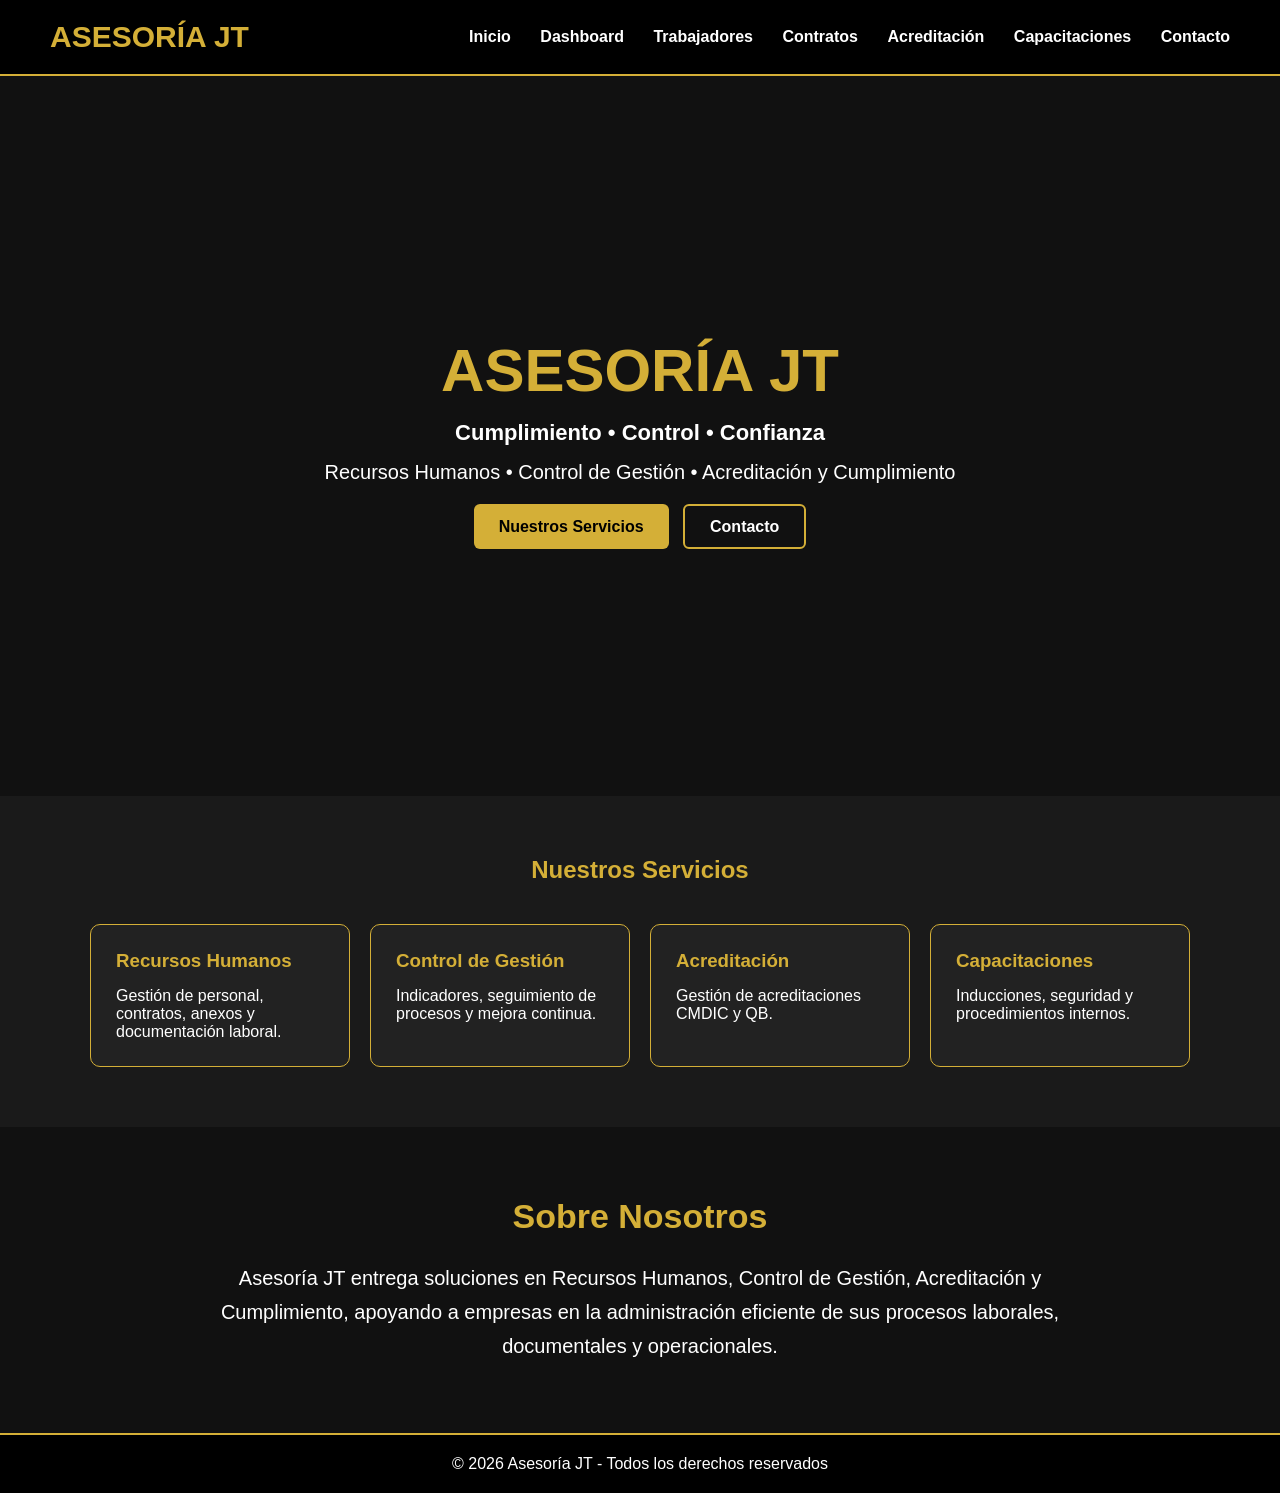
<file: index.html>
<!DOCTYPE html>
<html lang="es">
<head>
<meta charset="UTF-8">
<meta name="viewport" content="width=device-width, initial-scale=1.0">
<title>Asesoría JT</title>

<style>
*{
margin:0;
padding:0;
box-sizing:border-box;
font-family:Arial, sans-serif;
}

body{
background:#111;
color:white;
}

header{
background:#000;
padding:20px 50px;
display:flex;
justify-content:space-between;
align-items:center;
border-bottom:2px solid #d4af37;
}

.logo{
font-size:30px;
font-weight:bold;
color:#d4af37;
}

nav a{
color:white;
text-decoration:none;
margin-left:25px;
font-weight:bold;
}

nav a:hover{
color:#d4af37;
}

.hero{
height:80vh;
display:flex;
flex-direction:column;
justify-content:center;
align-items:center;
text-align:center;
padding:20px;
}

.hero h1{
font-size:60px;
color:#d4af37;
margin-bottom:15px;
}

.hero h2{
font-size:22px;
margin-bottom:10px;
}

.hero p{
font-size:20px;
max-width:900px;
line-height:1.6;
}

.servicios{
background:#1a1a1a;
padding:60px 30px;
}

.servicios h2{
text-align:center;
color:#d4af37;
margin-bottom:40px;
}

.cards{
display:flex;
flex-wrap:wrap;
justify-content:center;
gap:20px;
}

.card{
background:#222;
padding:25px;
width:260px;
border-radius:10px;
border:1px solid #d4af37;
}

.card h3{
color:#d4af37;
margin-bottom:15px;
}

footer{
background:#000;
padding:20px;
text-align:center;
border-top:2px solid #d4af37;
}
</style>
</head>

<body>

<header>
<div class="logo">ASESORÍA JT</div>

<nav>
<a href="index.html">Inicio</a>
<a href="dashboard.html">Dashboard</a>
<a href="trabajadores.html">Trabajadores</a>
<a href="contratos.html">Contratos</a>
<a href="acreditacion.html">Acreditación</a>
<a href="capacitaciones.html">Capacitaciones</a>
<a href="#">Contacto</a>
</nav>
</header>

<section class="hero">
<h1>ASESORÍA JT</h1>

<h2>Cumplimiento • Control • Confianza</h2>

<p>
Recursos Humanos • Control de Gestión • Acreditación y Cumplimiento
</p>

<div style="margin-top:30px;">
<a href="#servicios" style="background:#d4af37;color:#000;padding:14px 25px;border-radius:6px;text-decoration:none;font-weight:bold;margin-right:10px;">Nuestros Servicios</a>
<a href="#contacto" style="border:2px solid #d4af37;color:#fff;padding:12px 25px;border-radius:6px;text-decoration:none;font-weight:bold;">Contacto</a>
</div>
  
</section>

<section id="servicios" class="servicios">

<h2>Nuestros Servicios</h2>

<div class="cards">

<div class="card">
<h3>Recursos Humanos</h3>
<p>Gestión de personal, contratos, anexos y documentación laboral.</p>
</div>

<div class="card">
<h3>Control de Gestión</h3>
<p>Indicadores, seguimiento de procesos y mejora continua.</p>
</div>

<div class="card">
<h3>Acreditación</h3>
<p>Gestión de acreditaciones CMDIC y QB.</p>
</div>

<div class="card">
<h3>Capacitaciones</h3>
<p>Inducciones, seguridad y procedimientos internos.</p>
</div>

</div>

</section>
<section id="nosotros" style="background:#111;padding:70px 30px;text-align:center;">
<h2 style="color:#d4af37;font-size:34px;margin-bottom:25px;">Sobre Nosotros</h2>

<p style="max-width:900px;margin:auto;font-size:20px;line-height:1.7;color:#fff;">
Asesoría JT entrega soluciones en Recursos Humanos, Control de Gestión, Acreditación y Cumplimiento, apoyando a empresas en la administración eficiente de sus procesos laborales, documentales y operacionales.
</p>
</section>
<footer>
© 2026 Asesoría JT - Todos los derechos reservados
</footer>

</body>
</html>
</file>
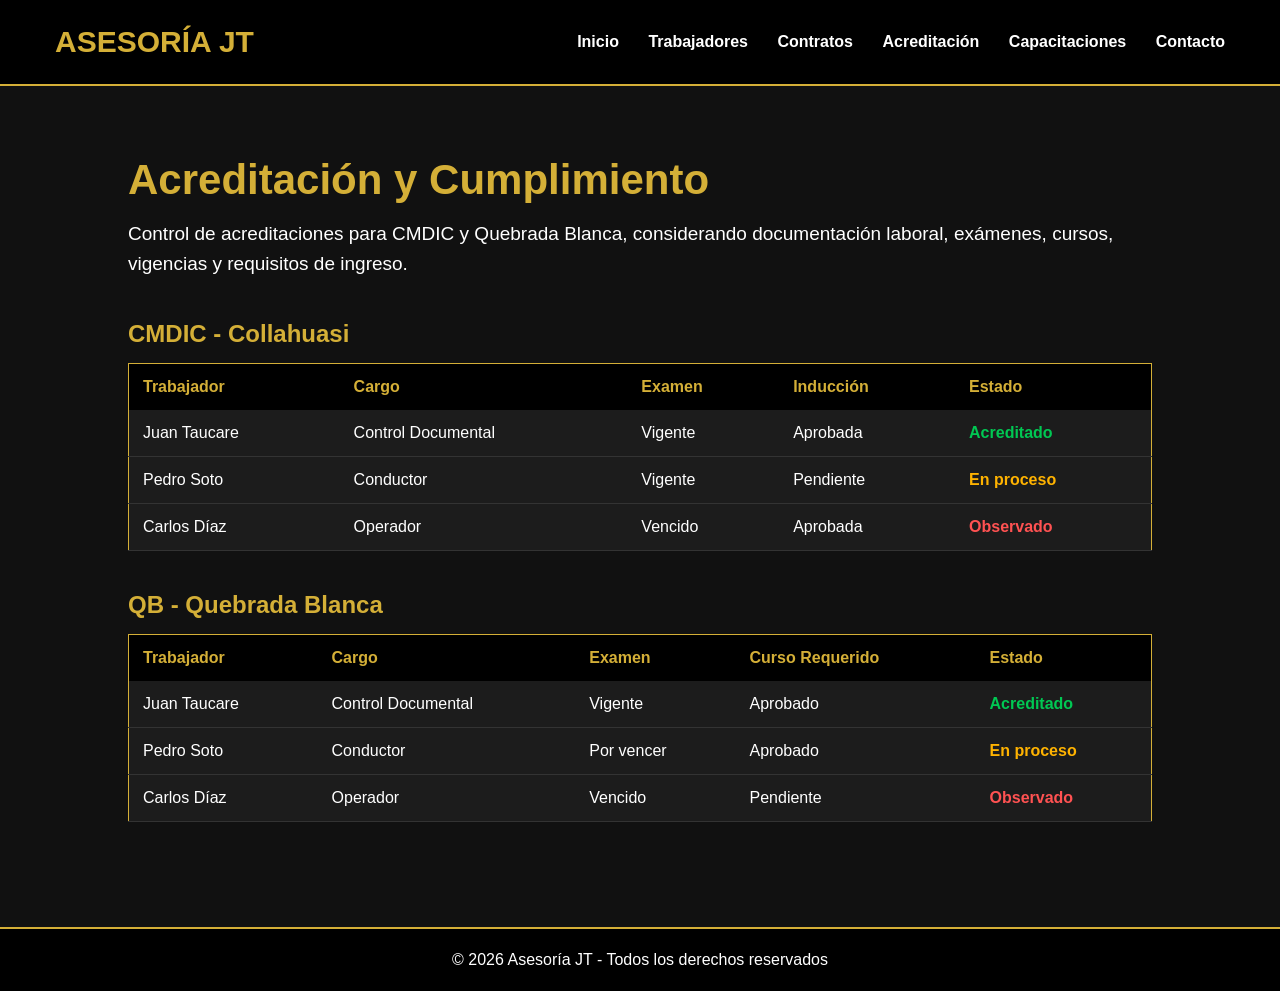
<file: acreditacion.html>
<!DOCTYPE html>
<html lang="es">
<head>
<meta charset="UTF-8">
<meta name="viewport" content="width=device-width, initial-scale=1.0">
<title>Acreditación | Asesoría JT</title>

<style>
*{margin:0;padding:0;box-sizing:border-box;font-family:Arial,sans-serif}
body{background:#111;color:white}
header{background:#000;padding:25px 55px;display:flex;justify-content:space-between;align-items:center;border-bottom:2px solid #d4af37}
.logo{font-size:30px;font-weight:bold;color:#d4af37}
nav a{color:white;text-decoration:none;margin-left:25px;font-weight:bold}
nav a:hover{color:#d4af37}
.contenedor{padding:70px 10%;min-height:80vh}
h1{color:#d4af37;font-size:42px;margin-bottom:15px}
h2{color:#d4af37;margin:40px 0 15px}
p{font-size:19px;line-height:1.6;margin-bottom:30px}
table{width:100%;border-collapse:collapse;background:#1c1c1c;border:1px solid #d4af37;margin-bottom:35px}
th{background:#000;color:#d4af37;padding:14px;text-align:left}
td{padding:14px;border-bottom:1px solid #333}
.acreditado{color:#00c853;font-weight:bold}
.proceso{color:#ffb300;font-weight:bold}
.observado{color:#ff5252;font-weight:bold}
footer{background:#000;text-align:center;padding:22px;border-top:2px solid #d4af37}
</style>
</head>

<body>

<header>
<div class="logo">ASESORÍA JT</div>
<nav>
<a href="index.html">Inicio</a>
<a href="trabajadores.html">Trabajadores</a>
<a href="contratos.html">Contratos</a>
<a href="acreditacion.html">Acreditación</a>
<a href="#">Capacitaciones</a>
<a href="#">Contacto</a>
</nav>
</header>

<section class="contenedor">

<h1>Acreditación y Cumplimiento</h1>
<p>Control de acreditaciones para CMDIC y Quebrada Blanca, considerando documentación laboral, exámenes, cursos, vigencias y requisitos de ingreso.</p>

<h2>CMDIC - Collahuasi</h2>

<table>
<tr>
<th>Trabajador</th>
<th>Cargo</th>
<th>Examen</th>
<th>Inducción</th>
<th>Estado</th>
</tr>

<tr>
<td>Juan Taucare</td>
<td>Control Documental</td>
<td>Vigente</td>
<td>Aprobada</td>
<td class="acreditado">Acreditado</td>
</tr>

<tr>
<td>Pedro Soto</td>
<td>Conductor</td>
<td>Vigente</td>
<td>Pendiente</td>
<td class="proceso">En proceso</td>
</tr>

<tr>
<td>Carlos Díaz</td>
<td>Operador</td>
<td>Vencido</td>
<td>Aprobada</td>
<td class="observado">Observado</td>
</tr>
</table>

<h2>QB - Quebrada Blanca</h2>

<table>
<tr>
<th>Trabajador</th>
<th>Cargo</th>
<th>Examen</th>
<th>Curso Requerido</th>
<th>Estado</th>
</tr>

<tr>
<td>Juan Taucare</td>
<td>Control Documental</td>
<td>Vigente</td>
<td>Aprobado</td>
<td class="acreditado">Acreditado</td>
</tr>

<tr>
<td>Pedro Soto</td>
<td>Conductor</td>
<td>Por vencer</td>
<td>Aprobado</td>
<td class="proceso">En proceso</td>
</tr>

<tr>
<td>Carlos Díaz</td>
<td>Operador</td>
<td>Vencido</td>
<td>Pendiente</td>
<td class="observado">Observado</td>
</tr>
</table>

</section>

<footer>
© 2026 Asesoría JT - Todos los derechos reservados
</footer>

</body>
</html>
</file>
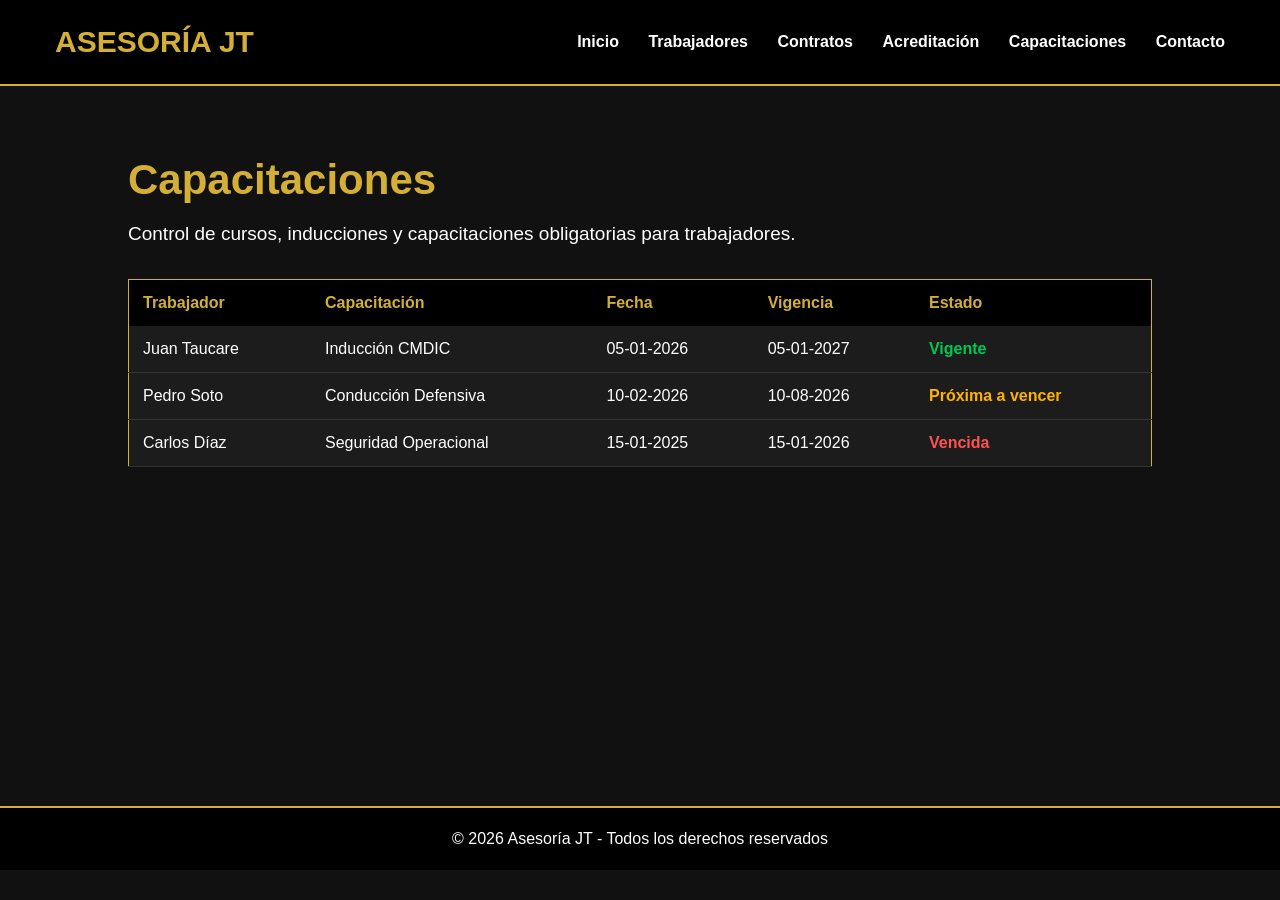
<file: capacitaciones.html>
<!DOCTYPE html>
<html lang="es">
<head>
<meta charset="UTF-8">
<meta name="viewport" content="width=device-width, initial-scale=1.0">
<title>Capacitaciones | Asesoría JT</title>

<style>
*{margin:0;padding:0;box-sizing:border-box;font-family:Arial,sans-serif}
body{background:#111;color:white}
header{background:#000;padding:25px 55px;display:flex;justify-content:space-between;align-items:center;border-bottom:2px solid #d4af37}
.logo{font-size:30px;font-weight:bold;color:#d4af37}
nav a{color:white;text-decoration:none;margin-left:25px;font-weight:bold}
nav a:hover{color:#d4af37}
.contenedor{padding:70px 10%;min-height:80vh}
h1{color:#d4af37;font-size:42px;margin-bottom:15px}
p{font-size:19px;line-height:1.6;margin-bottom:30px}
table{width:100%;border-collapse:collapse;background:#1c1c1c;border:1px solid #d4af37}
th{background:#000;color:#d4af37;padding:14px;text-align:left}
td{padding:14px;border-bottom:1px solid #333}
.vigente{color:#00c853;font-weight:bold}
.proximo{color:#ffb300;font-weight:bold}
.vencido{color:#ff5252;font-weight:bold}
footer{background:#000;text-align:center;padding:22px;border-top:2px solid #d4af37}
</style>
</head>

<body>

<header>
<div class="logo">ASESORÍA JT</div>

<nav>
<a href="index.html">Inicio</a>
<a href="trabajadores.html">Trabajadores</a>
<a href="contratos.html">Contratos</a>
<a href="acreditacion.html">Acreditación</a>
<a href="capacitaciones.html">Capacitaciones</a>
<a href="#">Contacto</a>
</nav>

</header>

<section class="contenedor">

<h1>Capacitaciones</h1>

<p>
Control de cursos, inducciones y capacitaciones obligatorias para trabajadores.
</p>

<table>

<tr>
<th>Trabajador</th>
<th>Capacitación</th>
<th>Fecha</th>
<th>Vigencia</th>
<th>Estado</th>
</tr>

<tr>
<td>Juan Taucare</td>
<td>Inducción CMDIC</td>
<td>05-01-2026</td>
<td>05-01-2027</td>
<td class="vigente">Vigente</td>
</tr>

<tr>
<td>Pedro Soto</td>
<td>Conducción Defensiva</td>
<td>10-02-2026</td>
<td>10-08-2026</td>
<td class="proximo">Próxima a vencer</td>
</tr>

<tr>
<td>Carlos Díaz</td>
<td>Seguridad Operacional</td>
<td>15-01-2025</td>
<td>15-01-2026</td>
<td class="vencido">Vencida</td>
</tr>

</table>

</section>

<footer>
© 2026 Asesoría JT - Todos los derechos reservados
</footer>

</body>
</html>
</file>
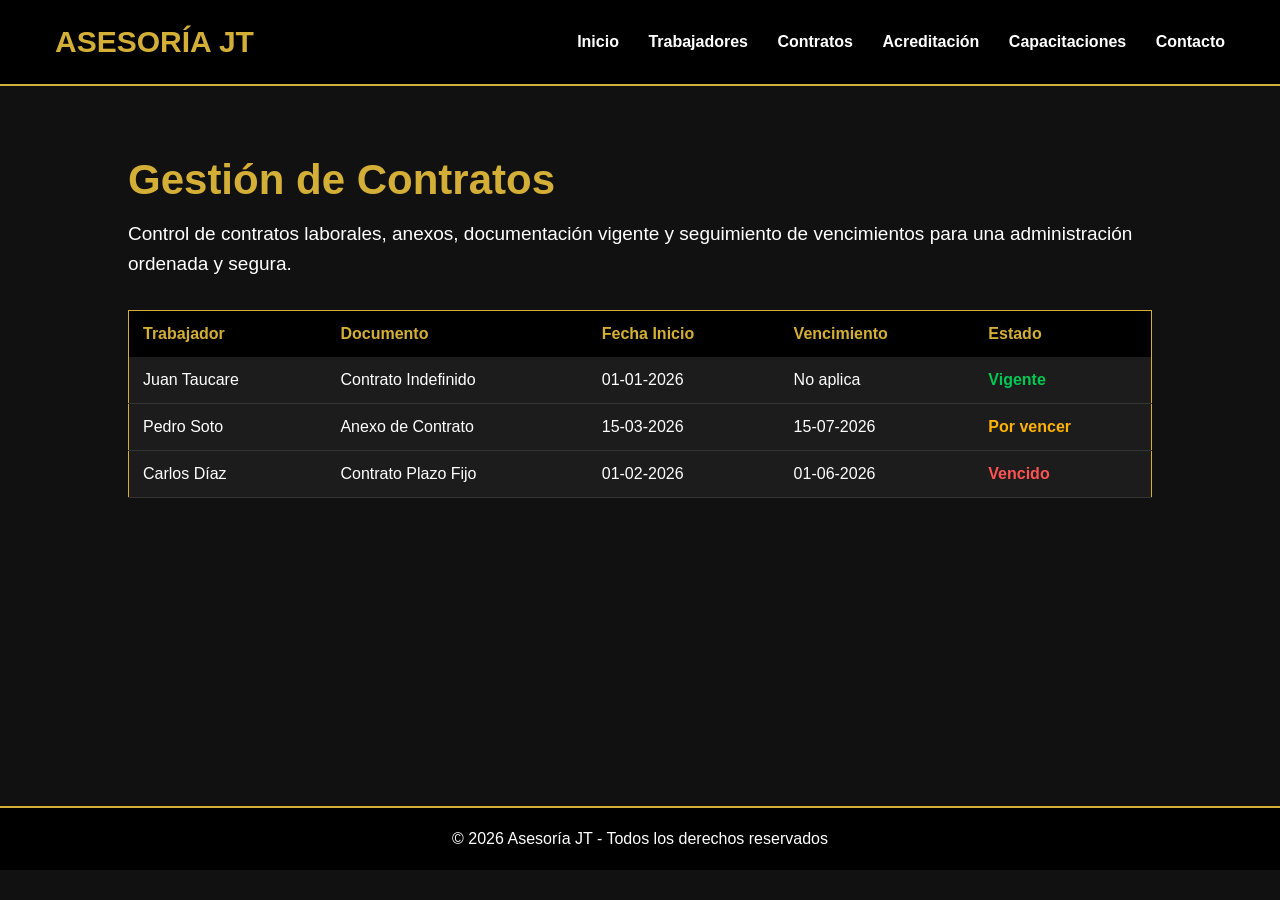
<file: contratos.html>
<!DOCTYPE html>
<html lang="es">
<head>
<meta charset="UTF-8">
<meta name="viewport" content="width=device-width, initial-scale=1.0">
<title>Contratos | Asesoría JT</title>

<style>
*{margin:0;padding:0;box-sizing:border-box;font-family:Arial,sans-serif}
body{background:#111;color:white}
header{background:#000;padding:25px 55px;display:flex;justify-content:space-between;align-items:center;border-bottom:2px solid #d4af37}
.logo{font-size:30px;font-weight:bold;color:#d4af37}
nav a{color:white;text-decoration:none;margin-left:25px;font-weight:bold}
nav a:hover{color:#d4af37}
.contenedor{padding:70px 10%;min-height:80vh}
h1{color:#d4af37;font-size:42px;margin-bottom:15px}
p{font-size:19px;line-height:1.6;margin-bottom:30px}
table{width:100%;border-collapse:collapse;background:#1c1c1c;border:1px solid #d4af37}
th{background:#000;color:#d4af37;padding:14px;text-align:left}
td{padding:14px;border-bottom:1px solid #333}
.vigente{color:#00c853;font-weight:bold}
.porvencer{color:#ffb300;font-weight:bold}
.vencido{color:#ff5252;font-weight:bold}
footer{background:#000;text-align:center;padding:22px;border-top:2px solid #d4af37}
</style>
</head>

<body>

<header>
<div class="logo">ASESORÍA JT</div>
<nav>
<a href="index.html">Inicio</a>
<a href="trabajadores.html">Trabajadores</a>
<a href="contratos.html">Contratos</a>
<a href="#">Acreditación</a>
<a href="#">Capacitaciones</a>
<a href="#contacto">Contacto</a>
</nav>
</header>

<section class="contenedor">
<h1>Gestión de Contratos</h1>
<p>Control de contratos laborales, anexos, documentación vigente y seguimiento de vencimientos para una administración ordenada y segura.</p>

<table>
<tr>
<th>Trabajador</th>
<th>Documento</th>
<th>Fecha Inicio</th>
<th>Vencimiento</th>
<th>Estado</th>
</tr>

<tr>
<td>Juan Taucare</td>
<td>Contrato Indefinido</td>
<td>01-01-2026</td>
<td>No aplica</td>
<td class="vigente">Vigente</td>
</tr>

<tr>
<td>Pedro Soto</td>
<td>Anexo de Contrato</td>
<td>15-03-2026</td>
<td>15-07-2026</td>
<td class="porvencer">Por vencer</td>
</tr>

<tr>
<td>Carlos Díaz</td>
<td>Contrato Plazo Fijo</td>
<td>01-02-2026</td>
<td>01-06-2026</td>
<td class="vencido">Vencido</td>
</tr>
</table>
</section>

<footer>
© 2026 Asesoría JT - Todos los derechos reservados
</footer>

</body>
</html>
</file>
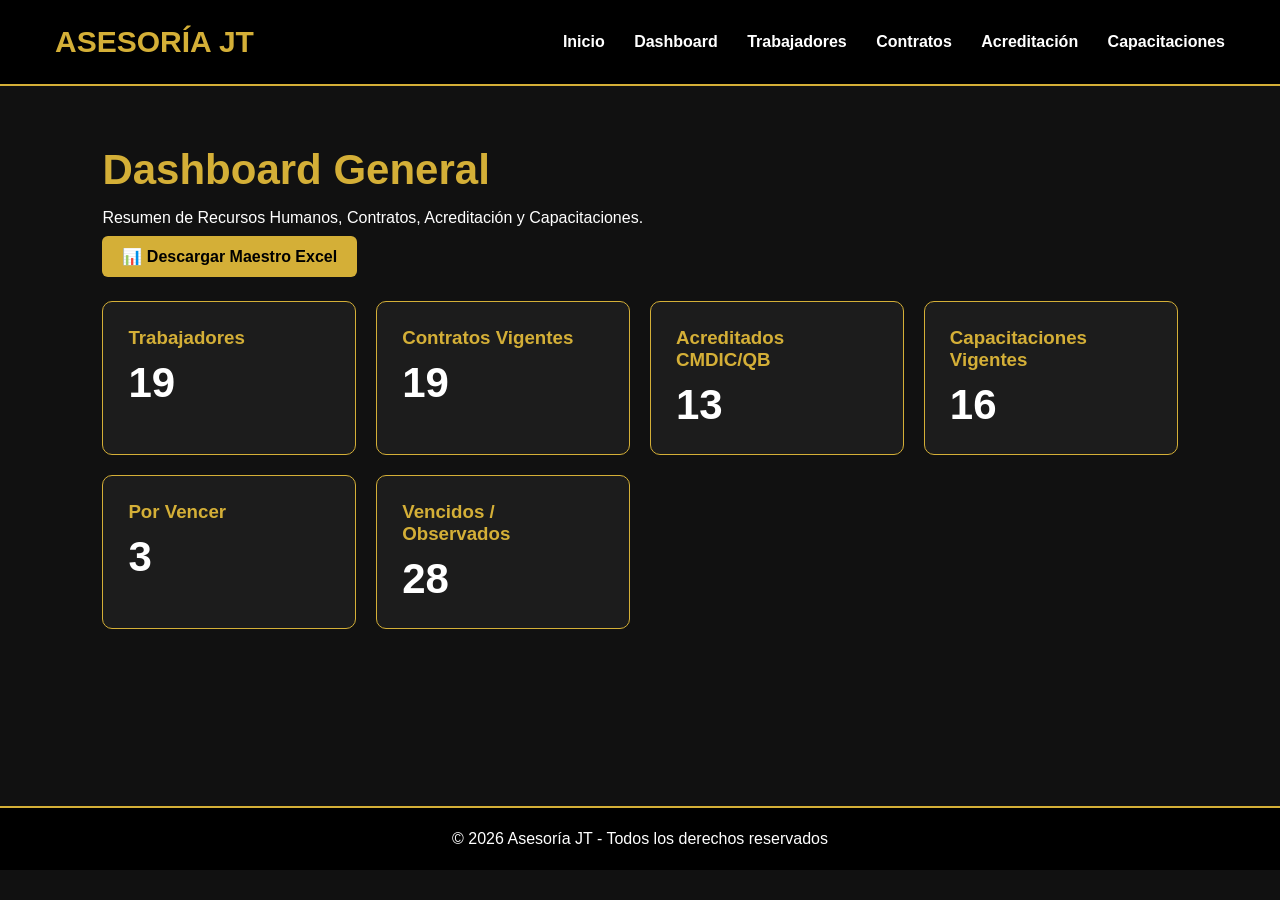
<file: dashboard.html>
<!DOCTYPE html>
<html lang="es">
<head>
<meta charset="UTF-8">
<meta name="viewport" content="width=device-width, initial-scale=1.0">
<title>Dashboard | Asesoría JT</title>
<style>
*{margin:0;padding:0;box-sizing:border-box;font-family:Arial,sans-serif}
body{background:#111;color:white}
header{background:#000;padding:25px 55px;display:flex;justify-content:space-between;align-items:center;border-bottom:2px solid #d4af37}
.logo{font-size:30px;font-weight:bold;color:#d4af37}
nav a{color:white;text-decoration:none;margin-left:25px;font-weight:bold}
nav a:hover{color:#d4af37}
.contenedor{padding:60px 8%;min-height:80vh}
h1{color:#d4af37;font-size:42px;margin-bottom:15px}
.grid{display:grid;grid-template-columns:repeat(auto-fit,minmax(220px,1fr));gap:20px;margin-top:35px}
.card{background:#1c1c1c;border:1px solid #d4af37;border-radius:10px;padding:25px}
.card h3{color:#d4af37;margin-bottom:10px}
.numero{font-size:42px;font-weight:bold}
footer{background:#000;text-align:center;padding:22px;border-top:2px solid #d4af37}
</style>
</head>
<body>

<header>
<div class="logo">ASESORÍA JT</div>
<nav>
<a href="index.html">Inicio</a>
<a href="dashboard.html">Dashboard</a>
<a href="trabajadores.html">Trabajadores</a>
<a href="contratos.html">Contratos</a>
<a href="acreditacion.html">Acreditación</a>
<a href="capacitaciones.html">Capacitaciones</a>
</nav>
</header>

<section class="contenedor">
<h1>Dashboard General</h1>
<p>Resumen de Recursos Humanos, Contratos, Acreditación y Capacitaciones.</p>
  <div style="margin-top:20px;">
  <a href="Excel_Maestro_Asesoria_JT.xlsx"
     style="background:#d4af37;color:#000;padding:12px 20px;
     text-decoration:none;border-radius:6px;font-weight:bold;">
     📊 Descargar Maestro Excel
  </a>
</div>

<div class="grid">
<div class="card"><h3>Trabajadores</h3><div class="numero">19</div></div>
<div class="card"><h3>Contratos Vigentes</h3><div class="numero">19</div></div>
<div class="card"><h3>Acreditados CMDIC/QB</h3><div class="numero">13</div></div>
<div class="card"><h3>Capacitaciones Vigentes</h3><div class="numero">16</div></div>
<div class="card"><h3>Por Vencer</h3><div class="numero">3</div></div>
<div class="card"><h3>Vencidos / Observados</h3><div class="numero">28</div></div>
</div>
</section>

<footer>
© 2026 Asesoría JT - Todos los derechos reservados
</footer>

</body>
</html>
</file>
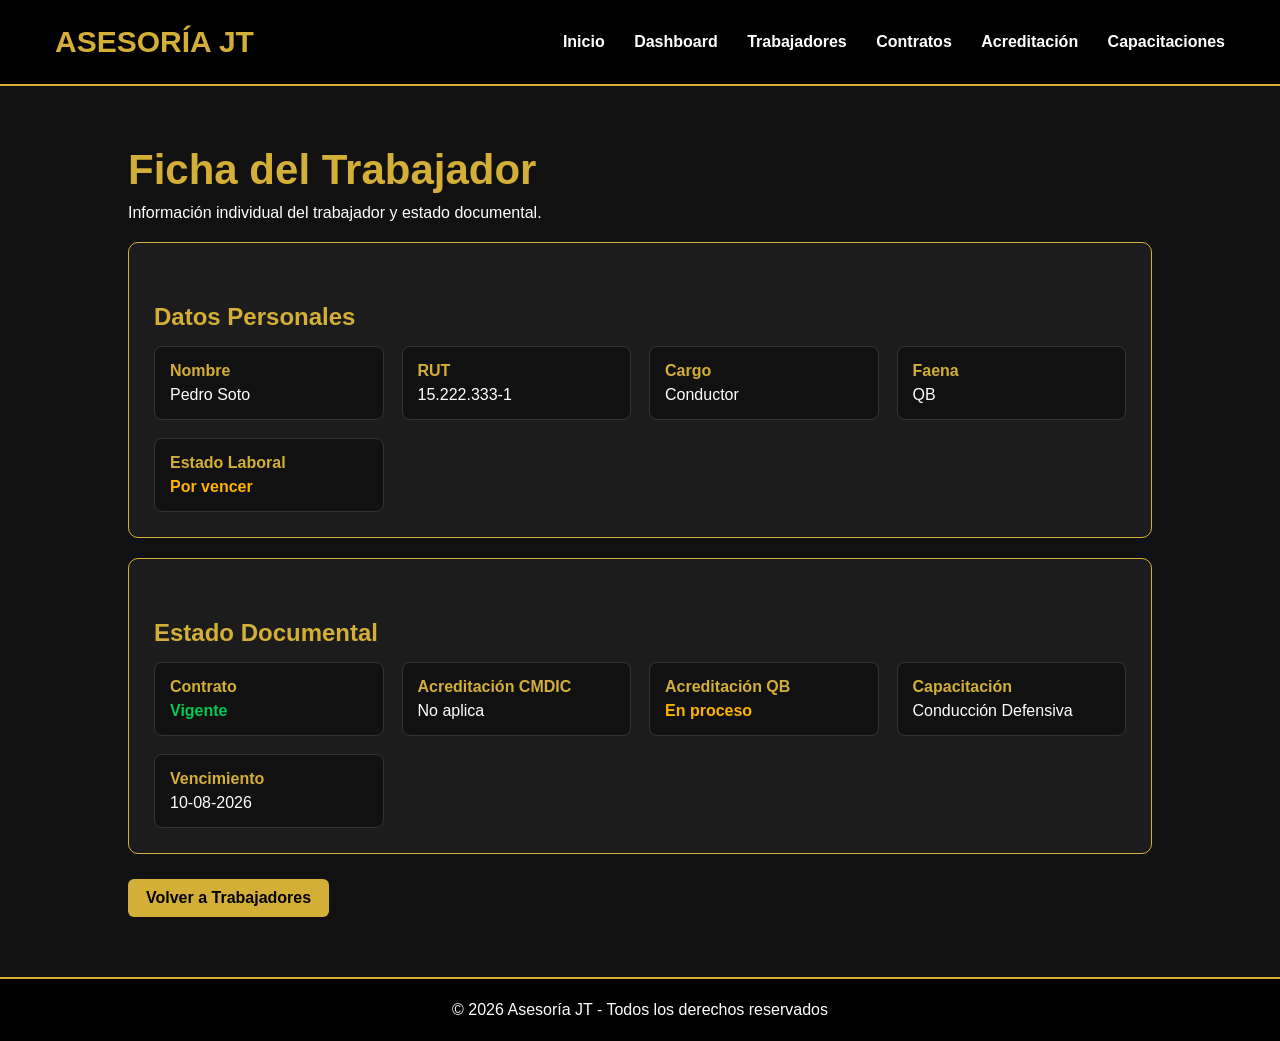
<file: ficha-pedro.html>
<!DOCTYPE html>
<html lang="es">
<head>
<meta charset="UTF-8">
<meta name="viewport" content="width=device-width, initial-scale=1.0">
<title>Ficha Trabajador | Asesoría JT</title>

<style>
*{margin:0;padding:0;box-sizing:border-box;font-family:Arial,sans-serif}
body{background:#111;color:white}
header{background:#000;padding:25px 55px;display:flex;justify-content:space-between;align-items:center;border-bottom:2px solid #d4af37}
.logo{font-size:30px;font-weight:bold;color:#d4af37}
nav a{color:white;text-decoration:none;margin-left:25px;font-weight:bold}
nav a:hover{color:#d4af37}
.contenedor{padding:60px 10%;min-height:80vh}
h1{color:#d4af37;font-size:42px;margin-bottom:10px}
h2{color:#d4af37;margin-top:35px;margin-bottom:15px}
.card{background:#1c1c1c;border:1px solid #d4af37;border-radius:10px;padding:25px;margin-top:20px}
.grid{display:grid;grid-template-columns:repeat(auto-fit,minmax(220px,1fr));gap:18px}
.item{background:#111;padding:15px;border-radius:8px;border:1px solid #333}
.item strong{color:#d4af37;display:block;margin-bottom:6px}
.vigente{color:#00c853;font-weight:bold}
.proceso{color:#ffb300;font-weight:bold}
.btn{display:inline-block;background:#d4af37;color:#000;padding:10px 18px;border-radius:6px;text-decoration:none;font-weight:bold;margin-top:25px}
footer{background:#000;text-align:center;padding:22px;border-top:2px solid #d4af37}
</style>
</head>

<body>

<header>
<div class="logo">ASESORÍA JT</div>
<nav>
<a href="index.html">Inicio</a>
<a href="dashboard.html">Dashboard</a>
<a href="trabajadores.html">Trabajadores</a>
<a href="contratos.html">Contratos</a>
<a href="acreditacion.html">Acreditación</a>
<a href="capacitaciones.html">Capacitaciones</a>
</nav>
</header>

<section class="contenedor">

<h1>Ficha del Trabajador</h1>
<p>Información individual del trabajador y estado documental.</p>

<div class="card">
<h2>Datos Personales</h2>

<div class="grid">
<div class="item"><strong>Nombre</strong>Pedro Soto</div>
<div class="item"><strong>RUT</strong>15.222.333-1</div>
<div class="item"><strong>Cargo</strong>Conductor</div>
<div class="item"><strong>Faena</strong>QB</div>
<div class="item"><strong>Estado Laboral</strong><span class="proceso">Por vencer</span></div>
</div>
</div>

<div class="card">
<h2>Estado Documental</h2>

<div class="grid">
<div class="item"><strong>Contrato</strong><span class="vigente">Vigente</span></div>
<div class="item"><strong>Acreditación CMDIC</strong>No aplica</div>
<div class="item"><strong>Acreditación QB</strong><span class="proceso">En proceso</span></div>
<div class="item"><strong>Capacitación</strong>Conducción Defensiva</div>
<div class="item"><strong>Vencimiento</strong>10-08-2026</div>
</div>
</div>

<a href="trabajadores.html" class="btn">Volver a Trabajadores</a>

</section>

<footer>
© 2026 Asesoría JT - Todos los derechos reservados
</footer>

</body>
</html>
</file>
